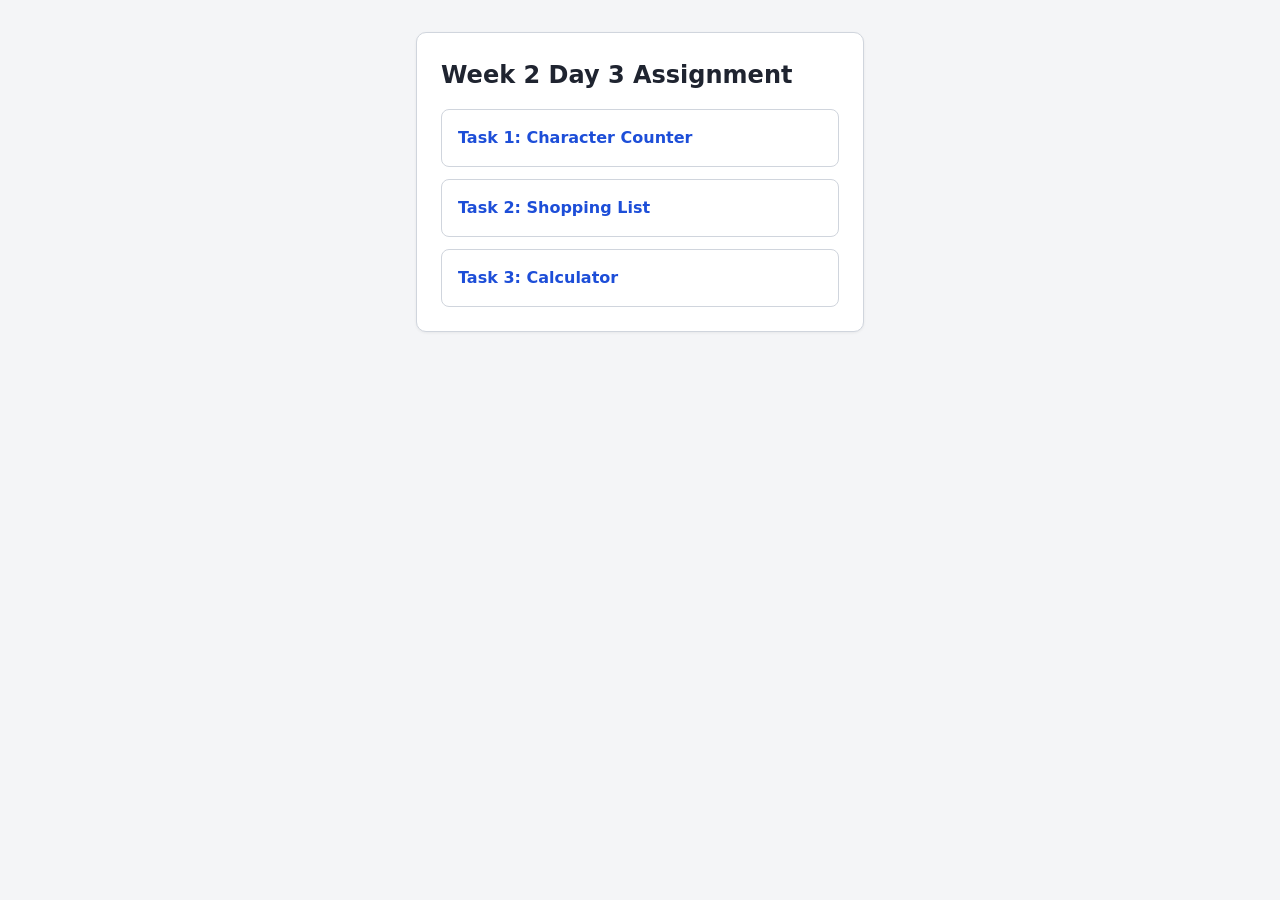
<file: index.html>
<!DOCTYPE html>
<html lang="en">
  <head>
    <meta charset="UTF-8" />
    <meta name="viewport" content="width=device-width, initial-scale=1" />
    <title>Week 2 Day 3 Assignment</title>
    <link rel="stylesheet" href="styles.css" />
  </head>
  <body>
    <main>
      <div class="card">
        <h1>Week 2 Day 3 Assignment</h1>
        <ul class="app-links">
          <li><a href="counter.html">Task 1: Character Counter</a></li>
          <li><a href="shopping-list.html">Task 2: Shopping List</a></li>
          <li><a href="calculator.html">Task 3: Calculator</a></li>
        </ul>
      </div>
    </main>
  </body>
</html>
</file>
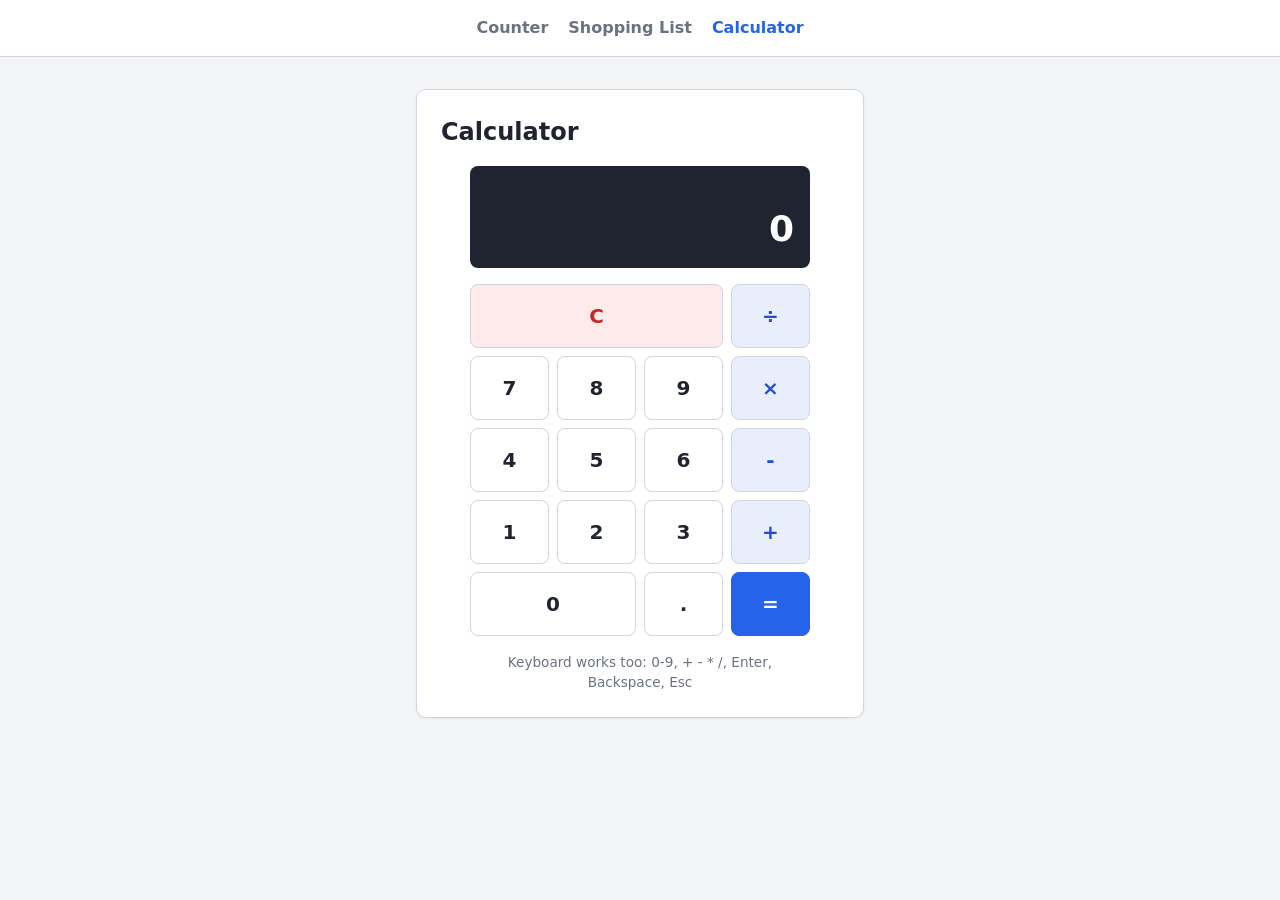
<file: calculator.html>
<!DOCTYPE html>
<html lang="en">
  <head>
    <meta charset="UTF-8" />
    <meta name="viewport" content="width=device-width, initial-scale=1" />
    <title>Calculator</title>
    <link rel="stylesheet" href="styles.css" />
  </head>
  <body>
    <nav class="site-nav">
      <a href="counter.html">Counter</a>
      <a href="shopping-list.html">Shopping List</a>
      <a href="calculator.html" aria-current="page">Calculator</a>
    </nav>

    <main>
      <div class="card">
        <h1>Calculator</h1>

        <div class="calculator">
          <div class="display" aria-live="polite">
            <div id="expression" class="display-expression"></div>
            <div id="value" class="display-value">0</div>
          </div>

          <!-- The buttons are generated in calculator.js -->
          <div id="keys" class="keys"></div>

          <p class="hint">Keyboard works too: 0-9, + - * /, Enter, Backspace, Esc</p>
        </div>
      </div>
    </main>

    <script src="calculator.js"></script>
  </body>
</html>
</file>
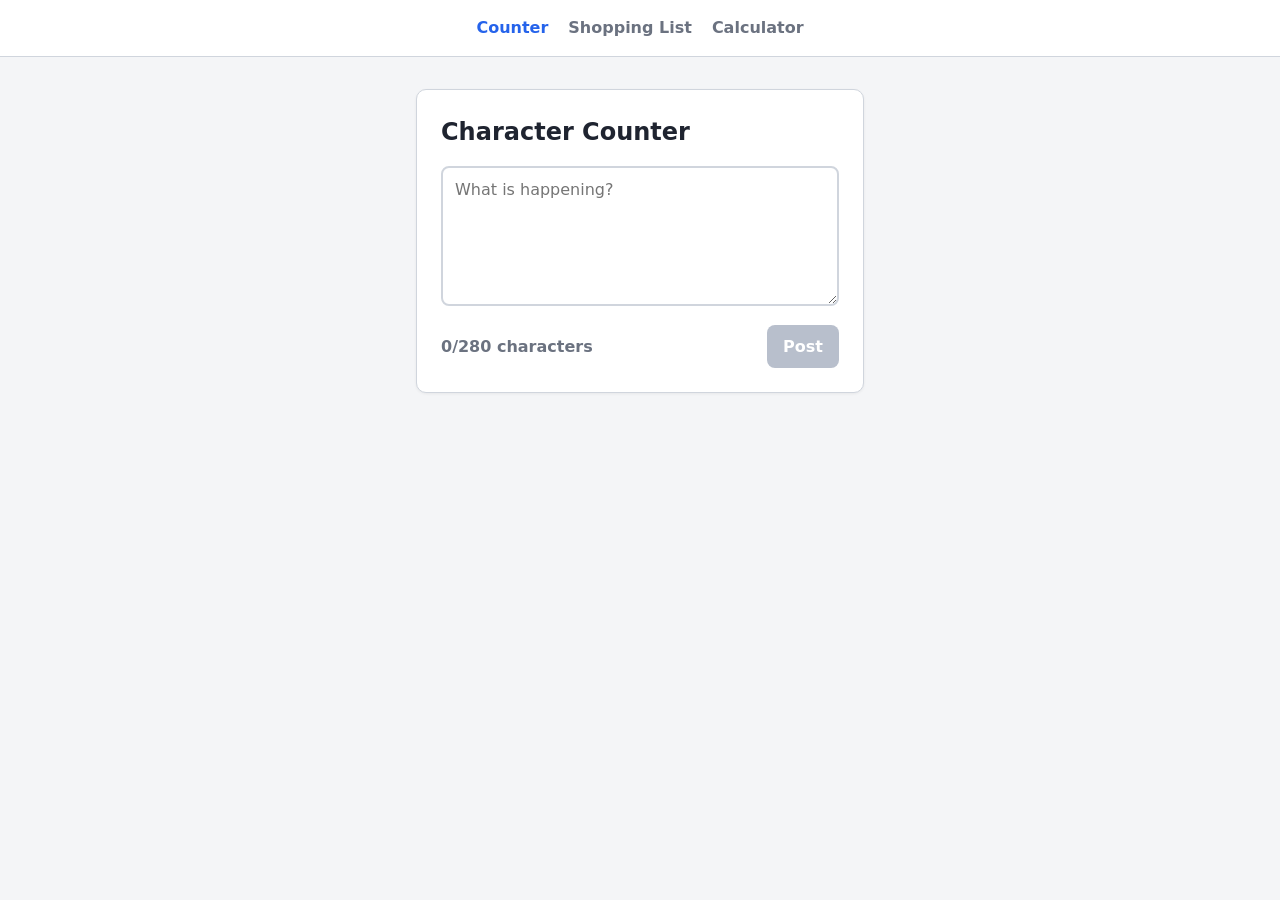
<file: counter.html>
<!DOCTYPE html>
<html lang="en">
  <head>
    <meta charset="UTF-8" />
    <meta name="viewport" content="width=device-width, initial-scale=1" />
    <title>Character Counter</title>
    <link rel="stylesheet" href="styles.css" />
  </head>
  <body>
    <nav class="site-nav">
      <a href="counter.html" aria-current="page">Counter</a>
      <a href="shopping-list.html">Shopping List</a>
      <a href="calculator.html">Calculator</a>
    </nav>

    <main>
      <form id="tweet-form" class="card">
        <h1>Character Counter</h1>

        <textarea id="tweet" placeholder="What is happening?" aria-label="Your message" data-state="ok"></textarea>

        <div class="counter-row">
          <span id="counter" data-state="ok">0/280 characters</span>
          <button id="submit" type="submit" class="btn" disabled>Post</button>
        </div>

        <p id="message" class="success-message" hidden></p>
      </form>
    </main>

    <script src="counter.js"></script>
  </body>
</html>
</file>
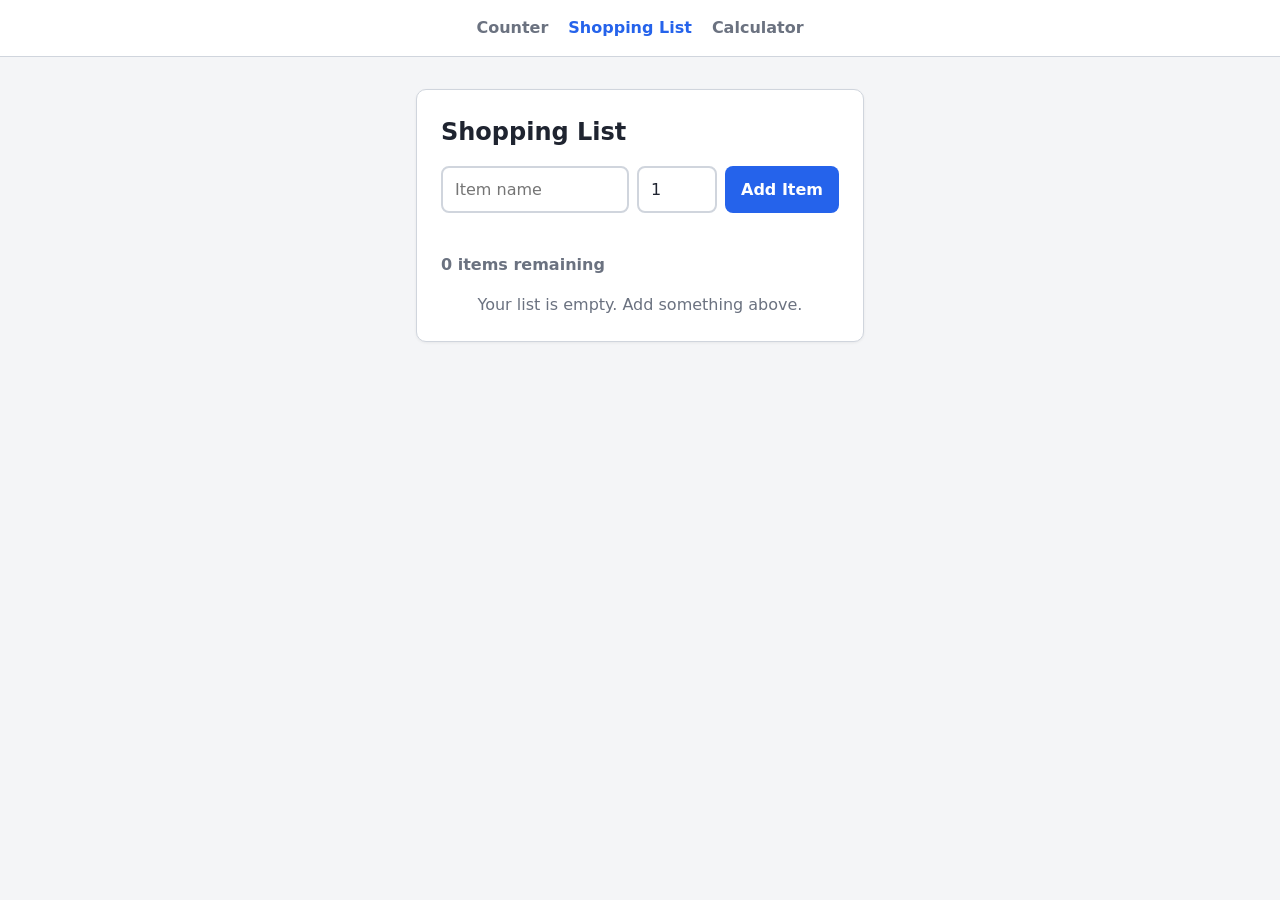
<file: shopping-list.html>
<!DOCTYPE html>
<html lang="en">
  <head>
    <meta charset="UTF-8" />
    <meta name="viewport" content="width=device-width, initial-scale=1" />
    <title>Shopping List</title>
    <link rel="stylesheet" href="styles.css" />
  </head>
  <body>
    <nav class="site-nav">
      <a href="counter.html">Counter</a>
      <a href="shopping-list.html" aria-current="page">Shopping List</a>
      <a href="calculator.html">Calculator</a>
    </nav>

    <main>
      <div class="card">
        <h1>Shopping List</h1>

        <form id="add-form" class="add-form" novalidate>
          <input id="item-name" type="text" placeholder="Item name" aria-label="Item name" />
          <input id="item-qty" type="number" value="1" min="1" aria-label="Quantity" />
          <button type="submit" class="btn">Add Item</button>
        </form>
        <p id="error" class="error-message" role="alert"></p>

        <p id="remaining" class="remaining">0 items remaining</p>
        <ul id="item-list"></ul>
        <p id="empty" class="empty-message">Your list is empty. Add something above.</p>
      </div>
    </main>

    <script src="shopping-list.js"></script>
  </body>
</html>
</file>
<file: styles.css>
/* Shared styles for all three apps */

:root {
  --bg: #f4f5f7;
  --surface: #ffffff;
  --text: #1f2430;
  --muted: #6b7280;
  --border: #d0d5dd;
  --accent: #2563eb;
  --accent-dark: #1d4ed8;
  --warn: #d35400;
  --danger: #c62828;
  --radius: 10px;
}

* {
  box-sizing: border-box;
}

[hidden] {
  display: none !important;
}

body {
  margin: 0;
  font-family: system-ui, -apple-system, "Segoe UI", Roboto, sans-serif;
  background: var(--bg);
  color: var(--text);
  line-height: 1.5;
}

/* ---------- Layout ---------- */

.site-nav {
  display: flex;
  justify-content: center;
  gap: 1.25rem;
  padding: 1rem;
  background: var(--surface);
  border-bottom: 1px solid var(--border);
}

.site-nav a {
  color: var(--muted);
  text-decoration: none;
  font-weight: 600;
}

.site-nav a:hover,
.site-nav a[aria-current="page"] {
  color: var(--accent);
}

main {
  max-width: 480px;
  margin: 2rem auto;
  padding: 0 1rem;
}

.card {
  background: var(--surface);
  border: 1px solid var(--border);
  border-radius: var(--radius);
  padding: 1.5rem;
  box-shadow: 0 1px 3px rgba(0, 0, 0, 0.06);
}

h1 {
  margin: 0 0 1rem;
  font-size: 1.5rem;
}

/* ---------- Shared controls ---------- */

input,
textarea,
button {
  font: inherit;
}

input,
textarea {
  width: 100%;
  padding: 0.6rem 0.75rem;
  border: 2px solid var(--border);
  border-radius: 8px;
  background: var(--surface);
  color: var(--text);
}

input:focus,
textarea:focus {
  outline: none;
  border-color: var(--accent);
}

.btn {
  padding: 0.6rem 1rem;
  border: none;
  border-radius: 8px;
  background: var(--accent);
  color: #fff;
  font-weight: 600;
  cursor: pointer;
}

.btn:hover:not(:disabled) {
  background: var(--accent-dark);
}

.btn:disabled {
  background: #b8bfcc;
  cursor: not-allowed;
}

.btn-small {
  padding: 0.3rem 0.6rem;
  font-size: 0.85rem;
}

.btn-danger {
  background: var(--danger);
}

.btn-danger:hover:not(:disabled) {
  background: #a31515;
}

/* ---------- Task 1: Character counter ---------- */

#tweet {
  min-height: 140px;
  resize: vertical;
}

.counter-row {
  display: flex;
  align-items: center;
  justify-content: space-between;
  margin-top: 0.75rem;
}

#counter {
  font-weight: 600;
  color: var(--muted);
}

/* The data-state attribute is set in counter.js: "ok", "warning" or "over" */
#counter[data-state="warning"] {
  color: var(--warn);
}

#counter[data-state="over"] {
  color: var(--danger);
}

#tweet[data-state="warning"] {
  border-color: var(--warn);
}

#tweet[data-state="over"] {
  border-color: var(--danger);
}

.success-message {
  margin: 0.75rem 0 0;
  color: #2e7d32;
  font-weight: 600;
}

/* ---------- Task 2: Shopping list ---------- */

.add-form {
  display: grid;
  grid-template-columns: 1fr 5rem auto;
  gap: 0.5rem;
}

.error-message {
  min-height: 1.5rem;
  margin: 0.5rem 0 0;
  color: var(--danger);
  font-size: 0.9rem;
}

.remaining {
  margin: 0.5rem 0;
  font-weight: 600;
  color: var(--muted);
}

.empty-message {
  margin: 1rem 0 0;
  color: var(--muted);
  text-align: center;
}

#item-list {
  list-style: none;
  margin: 0;
  padding: 0;
}

#item-list li {
  display: flex;
  align-items: center;
  gap: 0.5rem;
  padding: 0.6rem 0;
  border-bottom: 1px solid var(--border);
}

#item-list li:last-child {
  border-bottom: none;
}

.item-name {
  flex: 1;
  word-break: break-word;
}

.item-qty {
  color: var(--muted);
  white-space: nowrap;
}

/* Bought items: strikethrough and grey text */
#item-list li.bought .item-name,
#item-list li.bought .item-qty {
  text-decoration: line-through;
  color: #9ca3af;
}

/* ---------- Task 3: Calculator ---------- */

.calculator {
  max-width: 340px;
  margin: 0 auto;
}

.display {
  min-height: 5.5rem;
  margin-bottom: 1rem;
  padding: 0.75rem 1rem;
  border-radius: 8px;
  background: #1f2430;
  color: #fff;
  text-align: right;
  overflow: hidden;
}

.display-expression {
  min-height: 1.5rem;
  color: #aab2c5;
  font-size: 0.95rem;
}

.display-value {
  font-size: 2.25rem;
  font-weight: 600;
  overflow-wrap: anywhere;
}

.keys {
  display: grid;
  grid-template-columns: repeat(4, 1fr);
  gap: 0.5rem;
}

.key {
  padding: 1rem 0;
  border: 1px solid var(--border);
  border-radius: 8px;
  background: #fff;
  color: var(--text);
  font-size: 1.25rem;
  font-weight: 600;
  cursor: pointer;
}

.key:hover {
  background: #eef0f4;
}

.key:active {
  transform: scale(0.97);
}

.key-operator {
  background: #e8eefc;
  color: var(--accent-dark);
}

.key-clear {
  background: #fdeaea;
  color: var(--danger);
}

.key-equals {
  background: var(--accent);
  border-color: var(--accent);
  color: #fff;
}

.key-equals:hover {
  background: var(--accent-dark);
}

.key-wide {
  grid-column: span 2;
}

.key-clear {
  grid-column: span 3;
}

.hint {
  margin: 1rem 0 0;
  color: var(--muted);
  font-size: 0.85rem;
  text-align: center;
}

/* ---------- Home page ---------- */

.app-links {
  margin: 0;
  padding: 0;
  list-style: none;
  display: grid;
  gap: 0.75rem;
}

.app-links a {
  display: block;
  padding: 1rem;
  border: 1px solid var(--border);
  border-radius: 8px;
  color: var(--accent-dark);
  font-weight: 600;
  text-decoration: none;
}

.app-links a:hover {
  background: #eef0f4;
}
</file>
